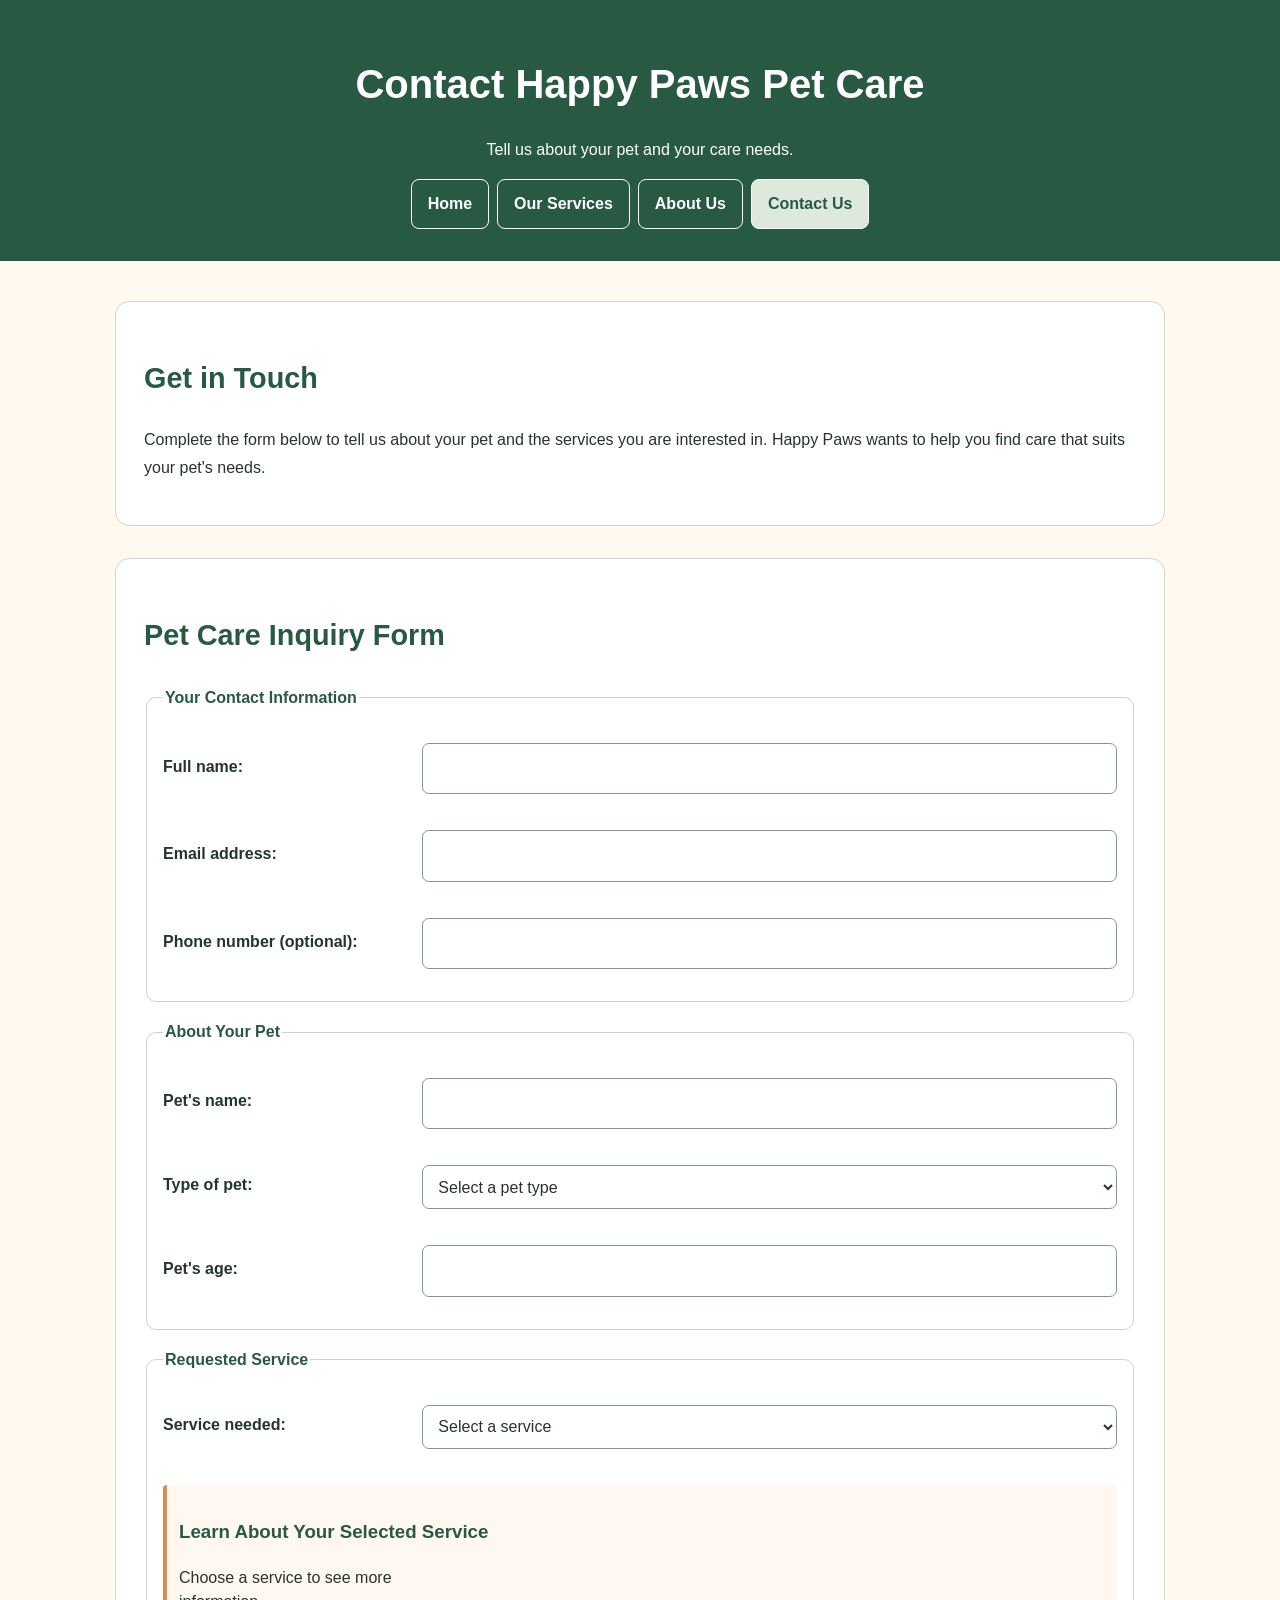
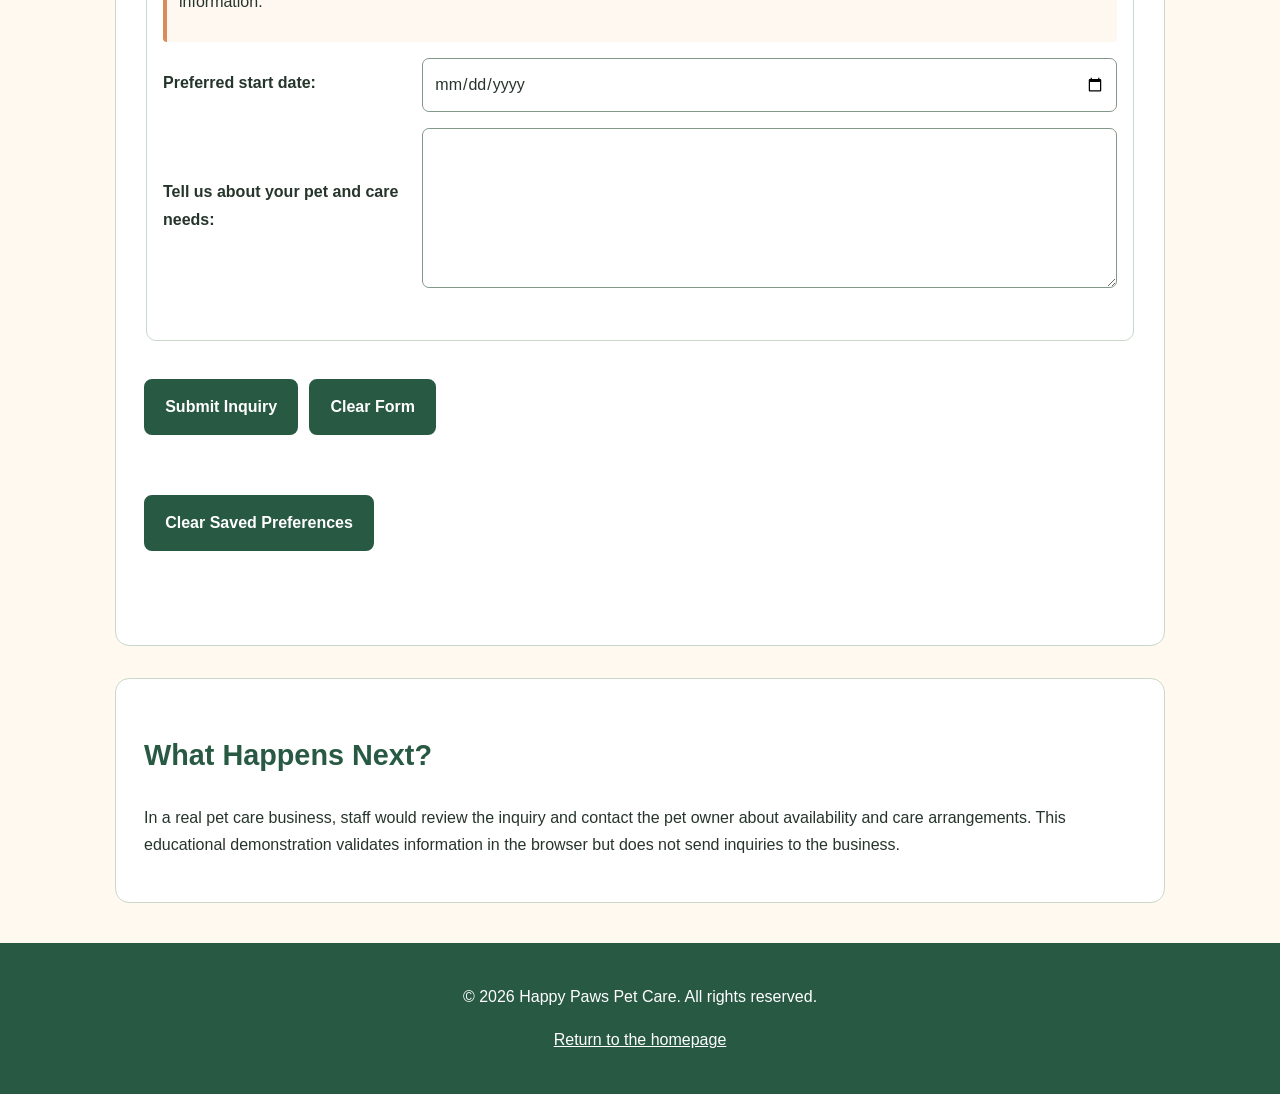
<file: contact.html>
<!DOCTYPE html>
<html lang="en">
<head>
    <meta charset="UTF-8">
    <meta name="viewport" content="width=device-width, initial-scale=1.0">
    <title>Contact Us - Happy Paws Pet Care</title>
    <link rel="stylesheet" href="style.css">
</head>
<body>
    <header>
        <h1>Contact Happy Paws Pet Care</h1>
        <p>Tell us about your pet and your care needs.</p>

        <nav aria-label="Main navigation">
            <ul>
                <li><a href="index.html">Home</a></li>
                <li><a href="services.html">Our Services</a></li>
                <li><a href="about.html">About Us</a></li>
                <li><a href="contact.html" aria-current="page">Contact Us</a></li>
            </ul>
        </nav>
    </header>

    <main>
        <section>
            <h2>Get in Touch</h2>
            <p>
                Complete the form below to tell us about your pet
                and the services you are interested in. Happy Paws
                wants to help you find care that suits your pet's needs.
            </p>
        </section>

        <section>
            <h2>Pet Care Inquiry Form</h2>

            <form id="inquiry-form" action="#" method="get" novalidate>
                <fieldset>
                    <legend>Your Contact Information</legend>

                    <p>
                        <label for="full-name">Full name:</label>
                        <input type="text" id="full-name"
                               name="full-name" required
                               autocomplete="name">
                        <small id="full-name-error"
                               class="error-message"
                               aria-live="polite"></small>
                    </p>

                    <p>
                        <label for="email">Email address:</label>
                        <input type="email" id="email" name="email"
                               required autocomplete="email">
                        <small id="email-error"
                               class="error-message"
                               aria-live="polite"></small>
                    </p>

                    <p>
                        <label for="phone">Phone number (optional):</label>
                        <input type="tel" id="phone" name="phone"
                               autocomplete="tel">
                    </p>
                </fieldset>

                <fieldset>
                    <legend>About Your Pet</legend>

                    <p>
                        <label for="pet-name">Pet's name:</label>
                        <input type="text" id="pet-name"
                               name="pet-name" required>
                        <small id="pet-name-error"
                               class="error-message"
                               aria-live="polite"></small>
                    </p>

                    <p>
                        <label for="pet-type">Type of pet:</label>
                        <select id="pet-type" name="pet-type" required>
                            <option value="">Select a pet type</option>
                            <option value="dog">Dog</option>
                            <option value="cat">Cat</option>
                            <option value="bird">Bird</option>
                            <option value="small-animal">Small animal</option>
                            <option value="other">Other</option>
                        </select>
                        <small id="pet-type-error"
                               class="error-message"
                               aria-live="polite"></small>
                    </p>

                    <p>
                        <label for="pet-age">Pet's age:</label>
                        <input type="number" id="pet-age"
                               name="pet-age" min="0" max="100">
                    </p>
                </fieldset>

                <fieldset>
                    <legend>Requested Service</legend>

                    <p>
                        <label for="service">Service needed:</label>
                        <select id="service" name="service" required>
                            <option value="">Select a service</option>
                            <option value="dog-walking">Dog walking</option>
                            <option value="pet-sitting">Pet sitting</option>
                            <option value="feeding">Feeding and check-ins</option>
                            <option value="other">Other care needs</option>
                        </select>
                        <small id="service-error"
                               class="error-message"
                               aria-live="polite"></small>
                    </p>

                    <div class="service-information">
                        <h3>Learn About Your Selected Service</h3>
                        <p id="service-description" aria-live="polite">
                            Choose a service to see more information.
                        </p>
                    </div>

                    <p>
                        <label for="start-date">Preferred start date:</label>
                        <input type="date" id="start-date"
                               name="start-date">
                    </p>

                    <p>
                        <label for="details">
                            Tell us about your pet and care needs:
                        </label>
                        <textarea id="details" name="details"
                                  rows="5" cols="40" required></textarea>
                        <small id="details-error"
                               class="error-message"
                               aria-live="polite"></small>
                    </p>
                </fieldset>

                <p>
                    <button type="submit">Submit Inquiry</button>
                    <button type="reset">Clear Form</button>
                </p>

                <p>
                    <button type="button" id="clear-preferences">
                        Clear Saved Preferences
                    </button>
                </p>

                <p id="form-status" role="status"
                   aria-live="polite"></p>
            </form>
        </section>

        <section>
            <h2>What Happens Next?</h2>
            <p>
                In a real pet care business, staff would review the
                inquiry and contact the pet owner about availability
                and care arrangements. This educational demonstration
                validates information in the browser but does not
                send inquiries to the business.
            </p>
        </section>
    </main>

    <footer>
        <p>&copy; 2026 Happy Paws Pet Care. All rights reserved.</p>
        <p><a href="index.html">Return to the homepage</a></p>
    </footer>

    <script src="script.js"></script>
</body>
</html>
</file>
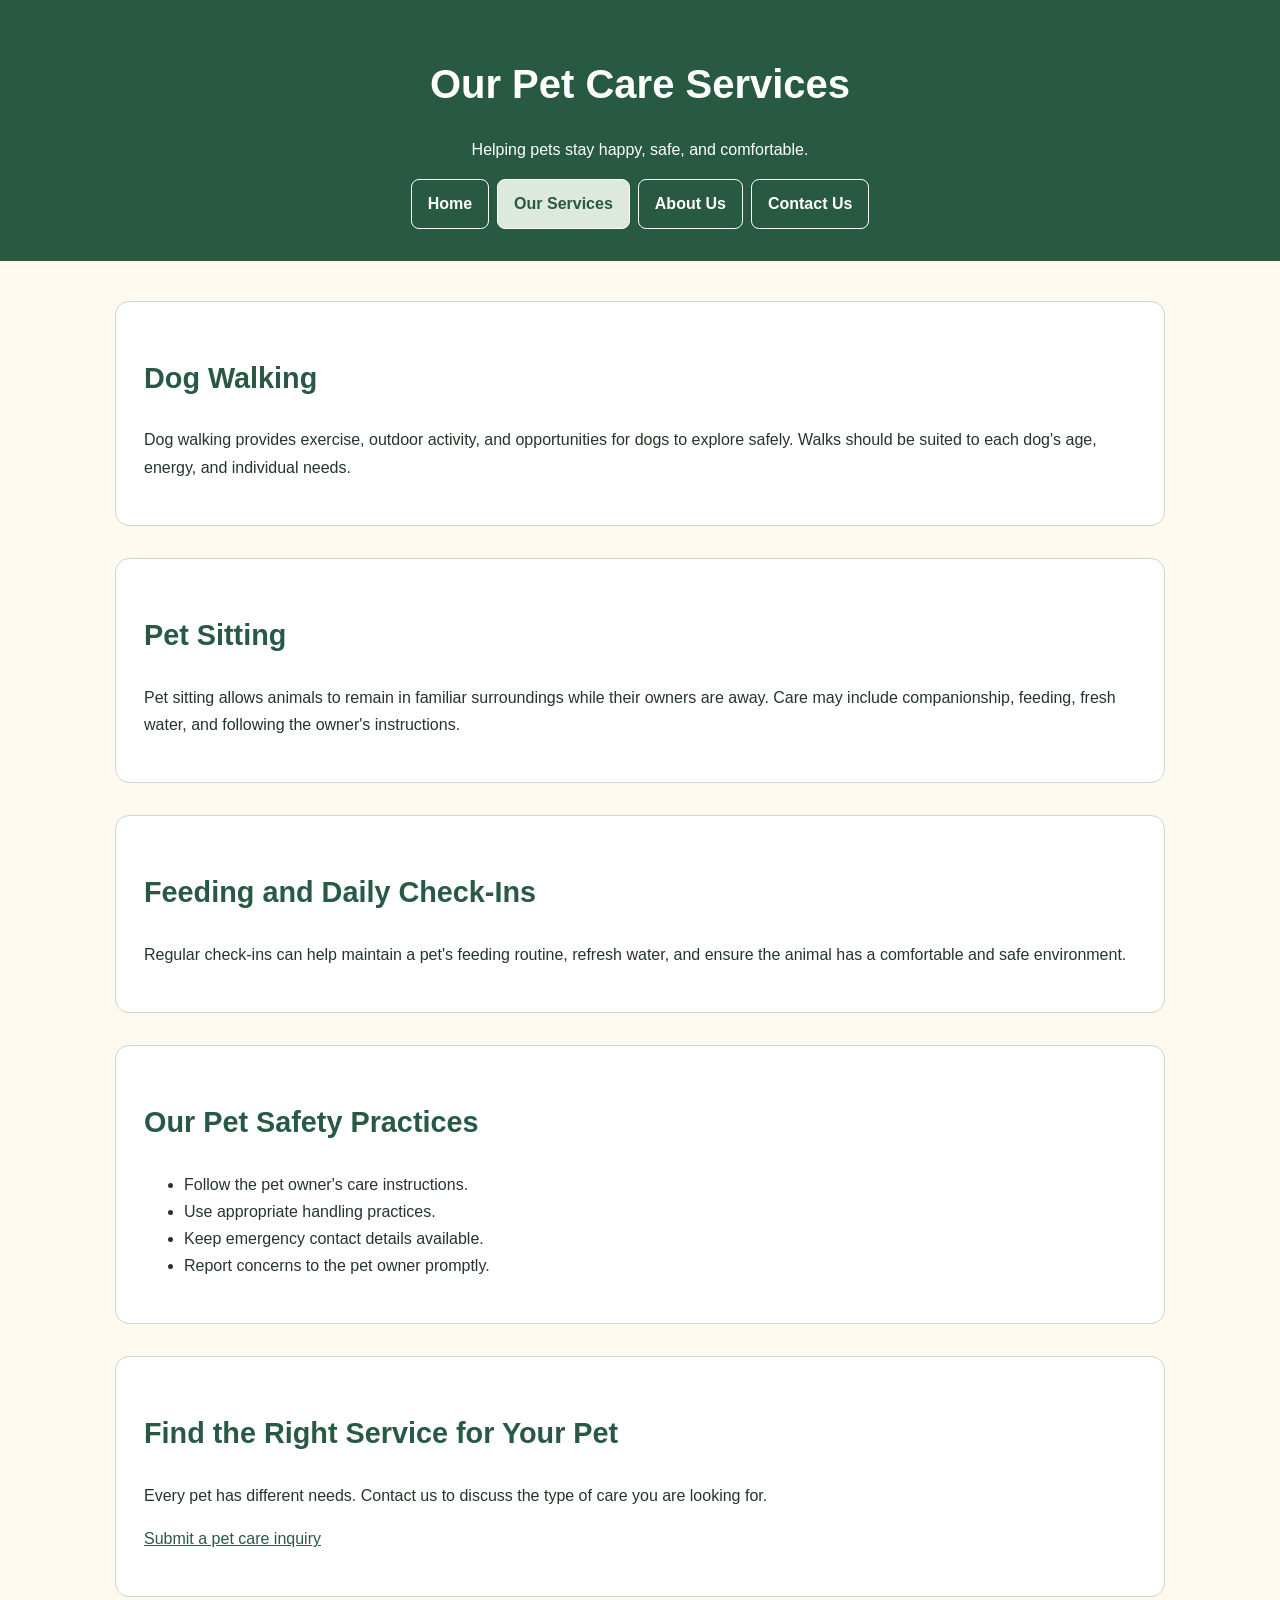
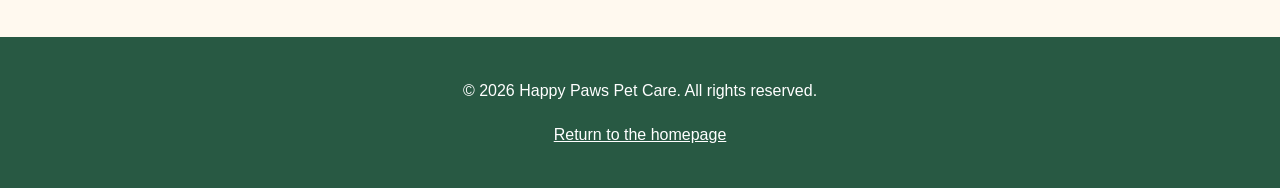
<file: services.html>
<!DOCTYPE html>
<html lang="en">
<head>
    <meta charset="UTF-8">
    <meta name="viewport" content="width=device-width, initial-scale=1.0">
    <title>Pet Care Services - Happy Paws</title>
    <link rel="stylesheet" href="style.css">
</head>
<body>
    <header>
        <h1>Our Pet Care Services</h1>
        <p>Helping pets stay happy, safe, and comfortable.</p>

        <nav aria-label="Main navigation">
            <ul>
                <li><a href="index.html">Home</a></li>
                <li><a href="services.html" aria-current="page">Our Services</a></li>
                <li><a href="about.html">About Us</a></li>
                <li><a href="contact.html">Contact Us</a></li>
            </ul>
        </nav>
    </header>

    <main>
        <section>
            <h2>Dog Walking</h2>
            <p>
                Dog walking provides exercise, outdoor activity,
                and opportunities for dogs to explore safely.
                Walks should be suited to each dog's age, energy,
                and individual needs.
            </p>
        </section>

        <section>
            <h2>Pet Sitting</h2>
            <p>
                Pet sitting allows animals to remain in familiar
                surroundings while their owners are away. Care may
                include companionship, feeding, fresh water,
                and following the owner's instructions.
            </p>
        </section>

        <section>
            <h2>Feeding and Daily Check-Ins</h2>
            <p>
                Regular check-ins can help maintain a pet's feeding
                routine, refresh water, and ensure the animal has
                a comfortable and safe environment.
            </p>
        </section>

        <section>
            <h2>Our Pet Safety Practices</h2>
            <ul>
                <li>Follow the pet owner's care instructions.</li>
                <li>Use appropriate handling practices.</li>
                <li>Keep emergency contact details available.</li>
                <li>Report concerns to the pet owner promptly.</li>
            </ul>
        </section>

        <section>
            <h2>Find the Right Service for Your Pet</h2>
            <p>
                Every pet has different needs. Contact us to discuss
                the type of care you are looking for.
            </p>
            <p>
                <a href="contact.html">Submit a pet care inquiry</a>
            </p>
        </section>
    </main>

    <footer>
        <p>&copy; 2026 Happy Paws Pet Care. All rights reserved.</p>
        <p><a href="index.html">Return to the homepage</a></p>
    </footer>
</body>
</html>
</file>
<file: style.css>
:root {
    --forest: #285943;
    --cream: #FFF9EF;
    --sage: #DDE9DC;
    --white: #FFFFFF;
    --text: #26352C;
    --border: #C9D8CA;
}

* {
    box-sizing: border-box;
}

body {
    margin: 0;
    font-family: Arial, Helvetica, sans-serif;
    font-size: 16px;
    line-height: 1.7;
    color: var(--text);
    background: var(--cream);
}

img,
video {
    display: block;
    max-width: 100%;
    height: auto;
}

header {
    padding: 1.5rem 1rem;
    color: var(--white);
    background: var(--forest);
    text-align: center;
}

header h1 {
    font-size: 2rem;
    line-height: 1.25;
}

nav ul {
    display: flex;
    flex-direction: column;
    align-items: stretch;
    gap: 0.5rem;
    max-width: 720px;
    margin: 1rem auto 0;
    padding: 0;
    list-style: none;
}

nav a {
    display: block;
    padding: 0.65rem 1rem;
    color: var(--white);
    border: 1px solid var(--white);
    border-radius: 8px;
    text-decoration: none;
    font-weight: bold;
}

nav a:hover,
nav a[aria-current="page"] {
    color: var(--forest);
    background: var(--sage);
}

a {
    color: var(--forest);
}

main {
    width: calc(100% - 2rem);
    max-width: 1050px;
    margin: 2rem auto;
}

section {
    margin-bottom: 1.5rem;
    padding: 1.25rem;
    background: var(--white);
    border: 1px solid var(--border);
    border-radius: 14px;
}

h2,
h3 {
    color: var(--forest);
}

figure {
    margin: 1.5rem 0;
}

figure img,
picture img {
    width: 100%;
    border-radius: 12px;
}

figcaption {
    margin-top: 0.5rem;
}

video {
    width: 100%;
    border-radius: 12px;
    background: #17251D;
}

form {
    display: flex;
    flex-direction: column;
    gap: 1rem;
}

fieldset {
    min-width: 0;
    padding: 1rem;
    border: 1px solid var(--border);
    border-radius: 10px;
}

legend {
    color: var(--forest);
    font-weight: bold;
}

label {
    display: block;
    margin-bottom: 0.3rem;
    font-weight: bold;
}

input,
select,
textarea {
    width: 100%;
    max-width: 100%;
    min-height: 44px;
    padding: 0.7rem;
    font: inherit;
    color: var(--text);
    background: var(--white);
    border: 1px solid #84988A;
    border-radius: 7px;
}

fieldset p {
    margin-bottom: 1rem;
}

button {
    min-height: 44px;
    margin: 0.4rem 0.4rem 0.4rem 0;
    padding: 0.75rem 1.2rem;
    color: var(--white);
    background: var(--forest);
    border: 2px solid var(--forest);
    border-radius: 8px;
    font: inherit;
    font-weight: bold;
    cursor: pointer;
}

button:hover {
    color: var(--forest);
    background: var(--sage);
}

a:focus-visible,
button:focus-visible,
input:focus-visible,
select:focus-visible,
textarea:focus-visible {
    outline: 3px solid #A5CDAA;
    outline-offset: 3px;
}

footer {
    padding: 1.5rem 1rem;
    color: var(--white);
    background: var(--forest);
    text-align: center;
}

footer a {
    color: var(--white);
}

@media (min-width: 700px) {
    header {
        padding: 2rem;
    }

    header h1 {
        font-size: 2.5rem;
    }

    nav ul {
        flex-direction: row;
        justify-content: center;
        flex-wrap: wrap;
    }

    main {
        margin-top: 2.5rem;
        margin-bottom: 2.5rem;
    }

    section {
        padding: 1.75rem;
        margin-bottom: 2rem;
    }

    h2 {
        font-size: 1.8rem;
    }

    fieldset p {
        display: grid;
        grid-template-columns: minmax(150px, 0.35fr) minmax(0, 1fr);
        align-items: center;
        gap: 1rem;
    }
}

/* Touchstone 4: Form validation and interactive service */

.error-message {
    display: block;
    color: #b42318;
    font-size: 0.9rem;
    margin-top: 0.25rem;
}

[aria-invalid="true"] {
    border: 2px solid #b42318;
}

.service-information {
    background-color: #FFF8F0;
    border-left: 4px solid #D88C5A;
    padding: 12px;
    margin: 16px 0;
    border-radius: 4px;
}

#service-description,
#form-status {
    margin-top: 0.75rem;
    line-height: 1.5;
}

#form-status {
    font-weight: bold;
}
</file>
